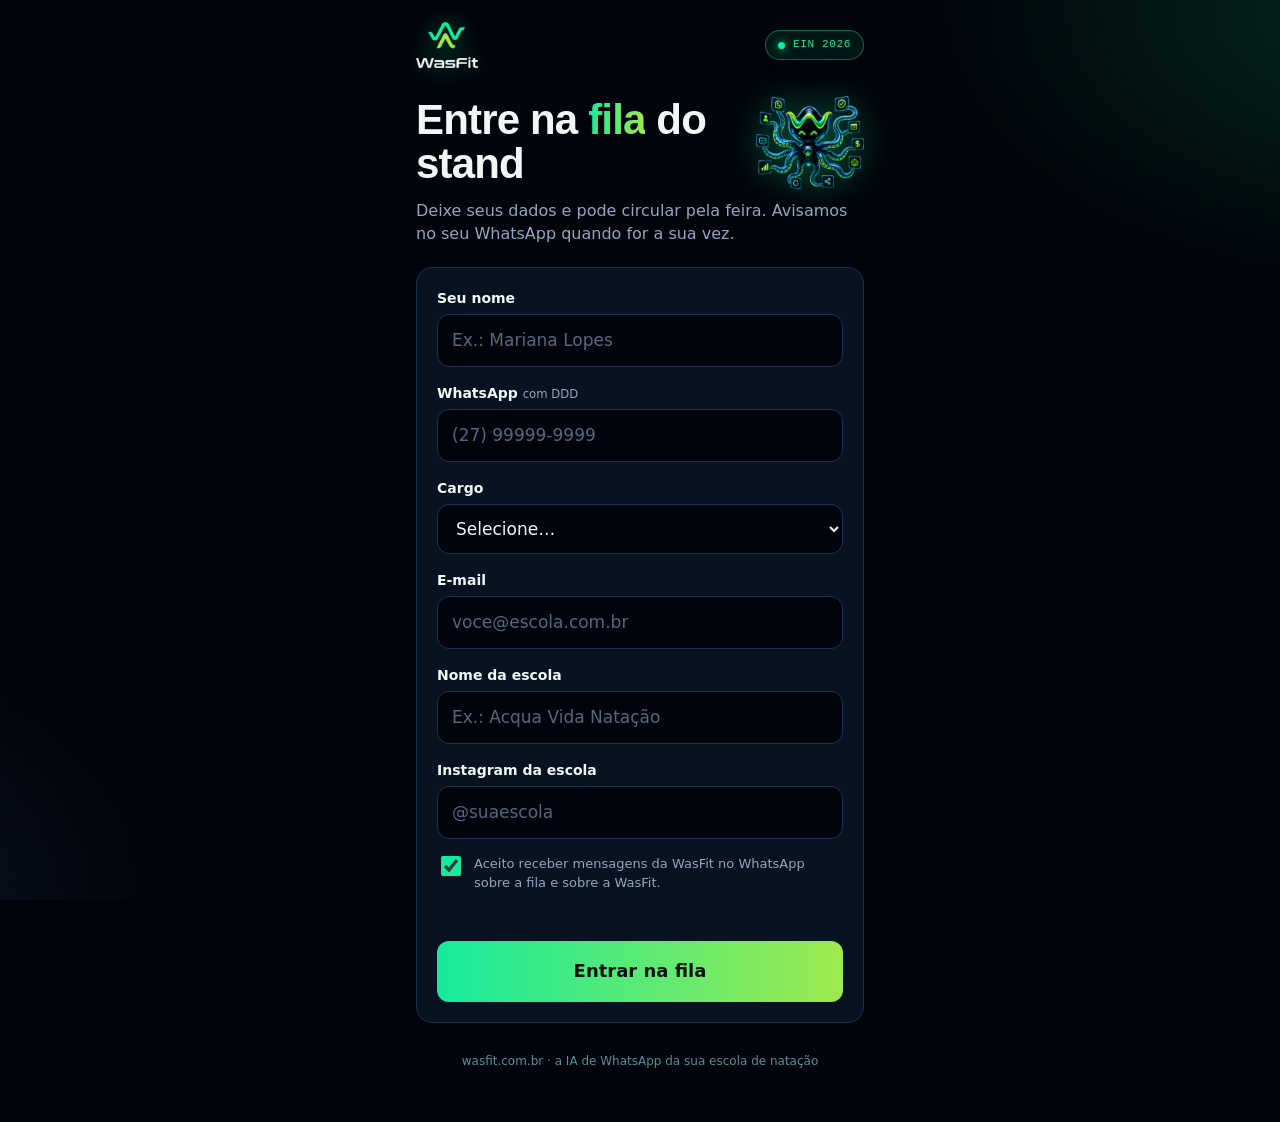
<file: index.html>
<!doctype html>
<html lang="pt-BR">
<head>
<meta charset="utf-8">
<meta http-equiv="Content-Security-Policy" content="default-src 'self'; base-uri 'none'; object-src 'none'; form-action 'self'; img-src 'self' data:; style-src 'self' 'unsafe-inline' https://fonts.googleapis.com; font-src https://fonts.gstatic.com; connect-src https://zgsmhzgvlcfwhbhhjigw.supabase.co; script-src 'self'; upgrade-insecure-requests">
<meta name="viewport" content="width=device-width, initial-scale=1, viewport-fit=cover">
<title>Fila WasFit · EIN 2026</title>
<meta name="robots" content="noindex">
<meta name="theme-color" content="#01040a">
<link rel="icon" href="img/logo.png">
<link rel="preconnect" href="https://fonts.googleapis.com">
<link href="https://fonts.googleapis.com/css2?family=Poppins:wght@400;500;600;700;800&family=JetBrains+Mono:wght@500&display=swap" rel="stylesheet">
<link rel="stylesheet" href="style.css">
<style>
  main { max-width: 480px; margin: 0 auto; padding: 22px 16px 40px; }
  header { display: flex; justify-content: space-between; align-items: center; margin-bottom: 28px; }
  h1 { font-size: clamp(32px, 9vw, 42px); margin: 14px 0 10px; }
  .intro { color: var(--suave); margin: 0 0 22px; }
  .consentimento { display: flex; gap: 10px; align-items: flex-start; font-size: 13px; color: var(--suave); margin: 6px 0 18px; font-weight: 400; }
  .consentimento input { width: 20px; height: 20px; flex: none; margin-top: 1px; accent-color: var(--verde); }
  #enviar { width: 100%; font-size: 18px; padding: 17px; }

  .estado { text-align: center; }
  .numero {
    font-family: "Poppins", sans-serif; font-weight: 800;
    font-size: 120px; line-height: 1;
    filter: drop-shadow(0 0 28px color-mix(in srgb, #16EA9E 35%, transparent));
    margin: 6px 0 2px;
  }
  .rotulo { color: var(--suave); }
  .linhas { display: grid; grid-template-columns: 1fr 1fr; gap: 10px; margin: 22px 0; }
  .linhas div { background: var(--fundo); border: 1px solid var(--borda); border-radius: 12px; padding: 12px; }
  .linhas b { display: block; font-size: 22px; }
  .linhas span { font-size: 12px; color: var(--suave); }
  .dica { font-size: 14px; color: var(--suave); }
  .dica.alerta { color: var(--lima); font-weight: 600; font-size: 15px; }
  .numero.pequeno { font-size: 64px; padding: 20px 0 8px; }
  .perto { border-color: var(--lima); box-shadow: 0 0 40px color-mix(in srgb, #9EEA4E 18%, transparent); }

  .vez { border-color: var(--verde); box-shadow: 0 0 0 4px color-mix(in srgb, var(--verde) 20%, transparent), 0 0 60px color-mix(in srgb, var(--verde) 25%, transparent); animation: pulsa 1.6s ease-in-out infinite; }
  .vez h2 { font-family: "Poppins", sans-serif; font-weight: 800; font-size: 40px; line-height: 1.05; margin: 6px 0 10px; }
  .relogio { font-family: "JetBrains Mono", monospace; font-size: 36px; margin: 10px 0; }
  @keyframes pulsa { 50% { box-shadow: 0 0 0 10px color-mix(in srgb, var(--verde) 8%, transparent), 0 0 80px color-mix(in srgb, var(--verde) 35%, transparent); } }
  @media (prefers-reduced-motion: reduce) { .vez { animation: none; } }
  .hero { display: flex; align-items: center; gap: 8px; margin: 14px 0 10px; }
  .hero h1 { margin: 0; flex: 1; }
  .wavi-mini { width: 108px; flex: none; filter: drop-shadow(0 0 18px color-mix(in srgb, #16EA9E 35%, transparent)); }
  .wavi { width: 170px; display: block; margin: -6px auto 6px; filter: drop-shadow(0 0 24px color-mix(in srgb, #16EA9E 45%, transparent)); }
  .numero, .vez h2 { background: var(--gradiente); -webkit-background-clip: text; background-clip: text; color: transparent; }
  .isca { position: absolute; left: -9999px; width: 1px; height: 1px; overflow: hidden; }
  .rodape { text-align: center; font-size: 12px; color: #5f8c99; margin-top: 30px; }
</style>
</head>
<body>
<main>
  <header>
    <div class="marca">
      <img src="img/logo-nome.png" alt="WasFit" style="height:46px">
    </div>
    <span class="etiqueta">EIN 2026</span>
  </header>

  <!-- 1. Cadastro -->
  <section id="tela-cadastro">
    <div class="hero"><h1>Entre na <em>fila</em> do stand</h1><img class="wavi-mini" src="img/wavi.png" alt=""></div>
    <p class="intro">Deixe seus dados e pode circular pela feira. Avisamos no seu WhatsApp quando for a sua vez.</p>
    <form id="form" class="cartao" novalidate>
      <div class="campo"><label for="nome">Seu nome</label><input id="nome" enterkeyhint="next" name="nome" autocomplete="name" required placeholder="Ex.: Mariana Lopes"></div>
      <div class="campo"><label for="telefone">WhatsApp <small>com DDD</small></label><input id="telefone" enterkeyhint="next" name="telefone" type="tel" inputmode="tel" autocomplete="tel-national" required placeholder="(27) 99999-9999"></div>
      <div class="campo"><label for="cargo">Cargo</label>
        <select id="cargo" name="cargo">
          <option value="">Selecione…</option>
          <option>Proprietário(a)</option>
          <option>Sócio(a)</option>
          <option>Gestor(a) / Gerente</option>
          <option>Coordenador(a)</option>
          <option>Professor(a)</option>
          <option>Recepção / Comercial</option>
          <option>Outro</option>
        </select>
      </div>
      <div class="campo"><label for="email">E-mail</label><input id="email" enterkeyhint="next" name="email" type="email" inputmode="email" autocomplete="email" placeholder="voce@escola.com.br"></div>
      <div class="campo"><label for="escola">Nome da escola</label><input id="escola" enterkeyhint="next" name="escola" autocomplete="organization" placeholder="Ex.: Acqua Vida Natação"></div>
      <div class="campo"><label for="instagram">Instagram da escola</label><input id="instagram" enterkeyhint="done" name="instagram" autocapitalize="off" autocorrect="off" placeholder="@suaescola"></div>
      <!-- armadilha anti-robô: invisível para pessoas -->
      <div class="isca" aria-hidden="true"><label for="cx_ref">Não preencha</label><input id="cx_ref" name="cx_ref" tabindex="-1" autocomplete="off"></div>
      <label class="consentimento"><input type="checkbox" id="aceite" checked> Aceito receber mensagens da WasFit no WhatsApp sobre a fila e sobre a WasFit.</label>
      <p class="erro" id="erro"></p>
      <button id="enviar" type="submit">Entrar na fila</button>
    </form>
  </section>

  <!-- 2. Aguardando -->
  <section id="tela-fila" class="oculto">
    <div class="cartao estado">
      <span class="etiqueta">Você está na fila</span>
      <p class="rotulo" style="margin-top:18px" id="ola"></p>
      <div class="numero" id="na-frente">–</div>
      <div class="rotulo" id="na-frente-txt">pessoas na sua frente</div>
      <div class="linhas">
        <div><b id="posicao">–</b><span>sua posição na fila</span></div>
        <div><b id="espera">–</b><span>espera estimada</span></div>
      </div>
      <p class="dica" id="dica">Pode circular pela feira. Quando faltar pouco, te mandamos um aviso no WhatsApp pra você ir se aproximando.</p>
    </div>
  </section>

  <!-- 3. Sua vez -->
  <section id="tela-vez" class="oculto">
    <div class="cartao estado vez">
      <img class="wavi" src="img/wavi.png" alt="">
      <span class="etiqueta">Agora</span>
      <h2>Chegou a sua vez!</h2>
      <p>Venha para o stand da WasFit. Estamos te esperando.</p>
      <div class="relogio" id="relogio">05:00</div>
      <p class="dica" id="relogio-txt">tempo para chegar ao stand</p>
    </div>
  </section>

  <!-- 4. Encerrado -->
  <section id="tela-fim" class="oculto">
    <div class="cartao estado">
      <span class="etiqueta" id="fim-etq">Obrigado</span>
      <h1 style="font-size:34px;margin:18px 0 10px" id="fim-titulo">Bom te ver por aqui!</h1>
      <p class="dica" id="fim-txt">Qualquer dúvida, fale com a gente pelo WhatsApp.</p>
      <button class="secundario" id="nova" style="margin-top:12px">Fazer novo cadastro</button>
    </div>
  </section>

  <p class="rodape">wasfit.com.br · a IA de WhatsApp da sua escola de natação</p>
</main>

<script src="config.js"></script>
<script src="js/visitante.js"></script>
</body>
</html>
</file>
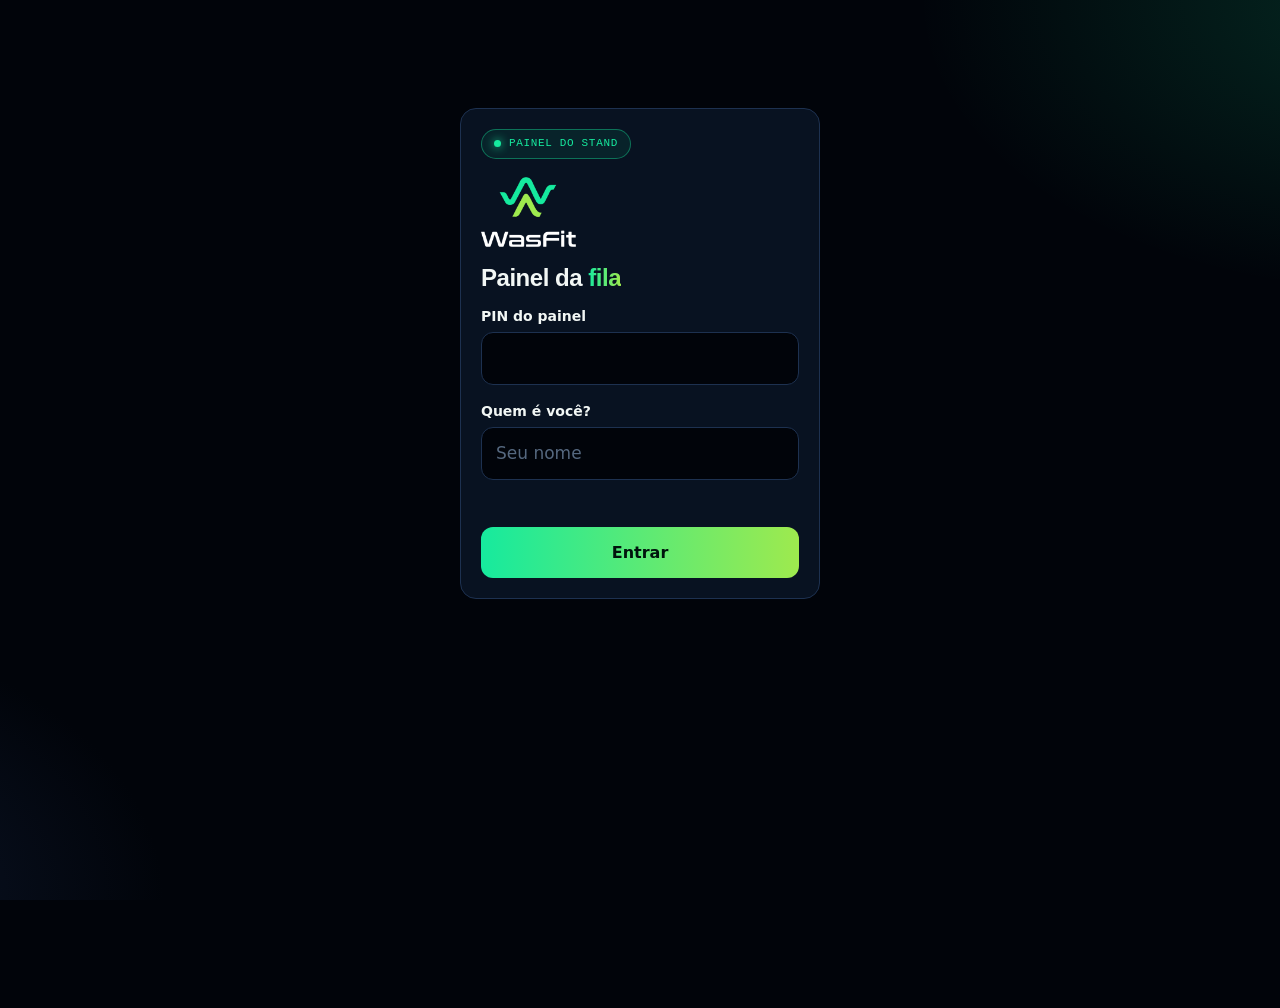
<file: painel.html>
<!doctype html>
<html lang="pt-BR">
<head>
<meta charset="utf-8">
<meta http-equiv="Content-Security-Policy" content="default-src 'self'; base-uri 'none'; object-src 'none'; form-action 'self'; img-src 'self' data:; style-src 'self' 'unsafe-inline' https://fonts.googleapis.com; font-src https://fonts.gstatic.com; connect-src https://zgsmhzgvlcfwhbhhjigw.supabase.co; script-src 'self'; upgrade-insecure-requests">
<meta name="viewport" content="width=device-width, initial-scale=1, viewport-fit=cover">
<title>Painel da Fila · WasFit</title>
<meta name="robots" content="noindex">
<meta name="theme-color" content="#01040a">
<link rel="icon" href="img/logo.png">
<link rel="preconnect" href="https://fonts.googleapis.com">
<link href="https://fonts.googleapis.com/css2?family=Poppins:wght@400;500;600;700;800&family=JetBrains+Mono:wght@500&display=swap" rel="stylesheet">
<link rel="stylesheet" href="style.css">
<style>
  main { max-width: 1200px; margin: 0 auto; padding: 16px 16px 60px; }
  .topo { display: flex; flex-wrap: wrap; gap: 12px; justify-content: space-between; align-items: center; margin-bottom: 16px; }
  .topo .acoes { display: flex; gap: 8px; align-items: center; flex-wrap: wrap; }
  .topo select { width: auto; padding: 9px 12px; font-size: 14px; }
  .topo button { padding: 9px 14px; font-size: 14px; }

  .stats { display: grid; grid-template-columns: repeat(5, minmax(0, 1fr)); gap: 10px; margin-bottom: 16px; }
  .stat { background: var(--cartao); border: 1px solid var(--borda); border-radius: 14px; padding: 12px 14px; }
  .stat b { display: block; font-family: "Poppins", sans-serif; font-weight: 800; font-size: 28px; line-height: 1.1; }
  .stat span { font-size: 12px; color: var(--suave); }

  #chamar-proximo { width: 100%; font-size: 22px; padding: 20px; margin-bottom: 18px; font-family: "Poppins", sans-serif; font-weight: 800; letter-spacing: .01em; box-shadow: 0 0 40px color-mix(in srgb, #16EA9E 25%, transparent); }

  .colunas { display: grid; grid-template-columns: 1.1fr 1fr; gap: 16px; align-items: start; }
  .bloco h2 { font-size: 13px; margin: 4px 0 10px; color: var(--suave); display: flex; gap: 8px; align-items: center; }
  .bloco h2 .n { background: var(--borda); color: var(--texto); border-radius: 999px; padding: 1px 9px; font-size: 12px; }
  .bloco + .bloco { margin-top: 18px; }
  .vazio { color: #5f8c99; font-size: 14px; padding: 14px; border: 1.5px dashed var(--borda); border-radius: 14px; text-align: center; }

  .pessoa { background: var(--cartao); border: 1.5px solid var(--borda); border-radius: 14px; padding: 14px; margin-bottom: 10px; }
  .pessoa.chamado { border-color: var(--amarelo); }
  .pessoa.atrasado { border-color: var(--vermelho); background: color-mix(in srgb, var(--vermelho) 12%, var(--cartao)); }
  .pessoa.atendendo { border-color: var(--azul); }
  .linha1 { display: flex; justify-content: space-between; gap: 10px; align-items: baseline; }
  .nome { font-weight: 800; font-size: 18px; }
  .tempo { font-family: "JetBrains Mono", monospace; font-size: 18px; white-space: nowrap; }
  .atrasado .tempo { color: var(--vermelho); }
  .det { font-size: 13px; color: var(--suave); margin-top: 3px; overflow-wrap: anywhere; }
  .det a { color: var(--azul); text-decoration: none; }
  .tag { display: inline-block; font-size: 11px; padding: 1px 7px; border-radius: 6px; background: color-mix(in srgb, var(--amarelo) 20%, transparent); color: var(--amarelo); margin-left: 6px; vertical-align: 2px; }
  .botoes { display: flex; flex-wrap: wrap; gap: 8px; margin-top: 12px; }
  .botoes button { padding: 11px 14px; font-size: 15px; flex: 1 1 auto; }

  .fila-item { display: grid; grid-template-columns: 38px 1fr auto; gap: 10px; align-items: center; background: var(--cartao); border: 1px solid var(--borda); border-radius: 12px; padding: 10px 12px; margin-bottom: 8px; }
  .pos { font-family: "Poppins", sans-serif; font-weight: 800; font-size: 20px; color: var(--lima); text-align: center; }
  .fila-item .nome { font-size: 16px; }
  .fila-item .mini { display: flex; gap: 6px; }
  .fila-item .mini button { padding: 8px 10px; font-size: 13px; }

  details { margin-top: 18px; }
  summary { cursor: pointer; color: var(--suave); font-size: 14px; padding: 8px 0; }
  table { width: 100%; border-collapse: collapse; font-size: 13px; }
  th, td { text-align: left; padding: 8px 6px; border-bottom: 1px solid var(--borda); }
  th { color: var(--suave); font-weight: 600; }
  .tabela { overflow-x: auto; }

  #login { max-width: 392px; margin: 12vh auto 0; padding: 0 16px; }
  #login h1 { font-size: 30px; margin: 18px 0 16px; }
  #login button { width: 100%; }
  .conexao { font-size: 12px; color: var(--suave); }
  .conexao.ruim { color: var(--vermelho); }
  #aviso { position: fixed; left: 50%; bottom: 20px; transform: translateX(-50%); background: var(--texto); color: var(--fundo); padding: 12px 18px; border-radius: 12px; font-weight: 600; font-size: 14px; max-width: calc(100% - 32px); box-shadow: 0 10px 30px #0008; }

  .stat b { white-space: nowrap; }
  @media (max-width: 860px) {
    main { padding-bottom: 110px; }
    .colunas { grid-template-columns: 1fr; }
    .stats { grid-template-columns: repeat(3, minmax(0, 1fr)); gap: 8px; }
    .stats .stat:nth-child(n+4) { display: none; }
    .stat { padding: 10px 12px; }
    .stat b { font-size: 22px; }
    .topo .acoes button { padding: 8px 12px; font-size: 13px; }
    /* ação principal sempre ao alcance do polegar */
    #chamar-proximo {
      position: fixed; left: 12px; right: 12px; bottom: calc(12px + env(safe-area-inset-bottom));
      width: auto; z-index: 20; margin: 0; font-size: 19px; padding: 18px;
      box-shadow: 0 10px 30px #000a, 0 0 40px color-mix(in srgb, #16EA9E 30%, transparent);
    }
    #chamar-proximo:disabled { opacity: 1; filter: grayscale(.7) brightness(.7); }
    .fila-item .mini button { padding: 10px 12px; }
  }
</style>
</head>
<body>

<section id="login" class="oculto">
  <div class="cartao">
    <span class="etiqueta">Painel do stand</span>
    <img src="img/logo-nome.png" alt="WasFit" style="height:70px;display:block;margin:18px 0 6px"><h1 style="font-size:24px">Painel da <em>fila</em></h1>
    <form id="form-login">
      <div class="campo"><label for="pin">PIN do painel</label><input id="pin" type="password" inputmode="numeric" autocomplete="current-password"></div>
      <div class="campo"><label for="atendente-login">Quem é você?</label><input id="atendente-login" placeholder="Seu nome"></div>
      <p class="erro" id="erro-login"></p>
      <button type="submit">Entrar</button>
    </form>
  </div>
</section>

<main id="app" class="oculto">
  <div class="topo">
    <div class="marca">
      <img src="img/logo.png" alt="WasFit">
      Fila do stand <span class="etiqueta" style="margin-left:6px">EIN 2026</span>
    </div>
    <div class="acoes">
      <span class="conexao" id="conexao">conectando…</span>
      <span class="det" id="eu"></span>
      <button class="secundario" id="exportar">Exportar CSV</button>
      <button class="secundario" id="sair">Sair</button>
    </div>
  </div>

  <div class="stats">
    <div class="stat"><b id="s-aguardando">–</b><span>na fila</span></div>
    <div class="stat"><b id="s-espera">–</b><span>espera média</span></div>
    <div class="stat"><b id="s-atendidos">–</b><span>atendidos hoje</span></div>
    <div class="stat"><b id="s-duracao">–</b><span>duração do atendimento</span></div>
    <div class="stat"><b id="s-desist">–</b><span>desistências hoje</span></div>
  </div>

  <button id="chamar-proximo">Chamar próximo</button>

  <div class="colunas">
    <div>
      <div class="bloco">
        <h2 class="mono">Chamados · aguardando chegar <span class="n" id="n-chamados">0</span></h2>
        <div id="chamados"></div>
      </div>
      <div class="bloco">
        <h2 class="mono">Em atendimento <span class="n" id="n-atendendo">0</span></h2>
        <div id="atendendo"></div>
      </div>
    </div>
    <div class="bloco">
      <h2 class="mono">Fila <span class="n" id="n-fila">0</span></h2>
      <div id="fila"></div>
    </div>
  </div>

  <details>
    <summary>Encerrados hoje (<span id="n-fim">0</span>)</summary>
    <div class="tabela"><table>
      <thead><tr><th>Nome</th><th>Escola</th><th>Status</th><th>Esperou</th><th>Atendimento</th><th>Atendente</th><th></th></tr></thead>
      <tbody id="encerrados"></tbody>
    </table></div>
  </details>
</main>

<div id="aviso" class="oculto"></div>

<script src="config.js"></script>
<script src="js/painel.js"></script>
</body>
</html>
</file>
<file: style.css>
:root {
  /* Manual WasFit: #14223F (navy) · #16EA9E (verde) · #9EEA4E (lima) */
  --fundo: #01040a;
  --fundo-2: #050d1a;
  --navy: #14223F;
  --cartao: #0a1426;
  --borda: #1d3150;
  --texto: #f2f7f5;
  --suave: #93a6bd;
  --verde: #16EA9E;
  --lima: #9EEA4E;
  --gradiente: linear-gradient(90deg, #16EA9E, #9EEA4E);
  --verde-escuro: #01140d;
  --amarelo: #ffd166;
  --vermelho: #ff6b6b;
  --azul: #6cc6ff;
  --raio: 16px;
  color-scheme: dark;
}

* { box-sizing: border-box; }

html, body { margin: 0; }

body {
  min-height: 100dvh;
  background:
    radial-gradient(700px 420px at 110% 0%, color-mix(in srgb, #16EA9E 16%, transparent), transparent 70%),
    radial-gradient(600px 400px at -20% 100%, color-mix(in srgb, #14223F 70%, transparent), transparent 70%),
    var(--fundo);
  background-attachment: fixed;
  color: var(--texto);
  font-family: "Poppins", system-ui, -apple-system, "Segoe UI", sans-serif;
  font-size: 16px;
  line-height: 1.45;
  -webkit-font-smoothing: antialiased;
}

.mono, .etiqueta {
  font-family: "JetBrains Mono", ui-monospace, monospace;
  letter-spacing: .06em;
  text-transform: uppercase;
}

.etiqueta {
  display: inline-flex; align-items: center; gap: 8px;
  font-size: 11px; color: var(--verde);
  border: 1px solid color-mix(in srgb, var(--verde) 40%, transparent);
  background: color-mix(in srgb, var(--verde) 8%, transparent);
  padding: 6px 12px; border-radius: 999px;
}
.etiqueta::before {
  content: ""; width: 7px; height: 7px; border-radius: 50%;
  background: var(--verde); box-shadow: 0 0 10px var(--verde);
}

.marca { display: flex; align-items: center; gap: 10px; font-weight: 700; font-size: 18px; }
.marca img { height: 34px; width: auto; display: block; filter: drop-shadow(0 0 12px color-mix(in srgb, #16EA9E 45%, transparent)); }

h1 {
  font-family: "Poppins", sans-serif;
  font-weight: 800;
  line-height: 1.05;
  letter-spacing: -.02em;
  margin: 0;
}
h1 em, .grad {
  font-style: normal;
  background: var(--gradiente);
  -webkit-background-clip: text; background-clip: text;
  color: transparent;
}

.cartao {
  background: color-mix(in srgb, var(--cartao) 85%, transparent);
  border: 1px solid var(--borda);
  border-radius: var(--raio);
  padding: 20px;
}

label { display: block; font-size: 14px; font-weight: 600; margin: 0 0 6px; }
label small { color: var(--suave); font-weight: 400; }

input, select {
  width: 100%;
  font: inherit; font-size: 17px;
  color: var(--texto);
  background: var(--fundo);
  border: 1.5px solid var(--borda);
  border-radius: 12px;
  padding: 13px 14px;
  outline: none;
  transition: border-color .15s;
}
input:focus, select:focus { border-color: var(--verde); }
input::placeholder { color: #55687f; }

.campo { margin-bottom: 16px; }

button, .botao {
  font: inherit; font-weight: 700;
  border: 0; border-radius: 12px;
  padding: 14px 18px;
  cursor: pointer;
  color: var(--verde-escuro);
  background: var(--gradiente);
  transition: transform .08s, filter .15s, opacity .15s;
  -webkit-tap-highlight-color: transparent;
}
button:active { transform: scale(.98); }
button:disabled { opacity: .5; cursor: progress; }
button.secundario { background: transparent; color: var(--texto); border: 1.5px solid var(--borda); }
button.perigo { background: transparent; color: var(--vermelho); border: 1.5px solid color-mix(in srgb, var(--vermelho) 50%, transparent); }
button.amarelo { background: var(--amarelo); color: #3a2a00; }
button.azul { background: var(--azul); color: #00263b; }

.erro { color: var(--vermelho); font-size: 14px; min-height: 1.2em; }
.oculto { display: none !important; }
</file>
